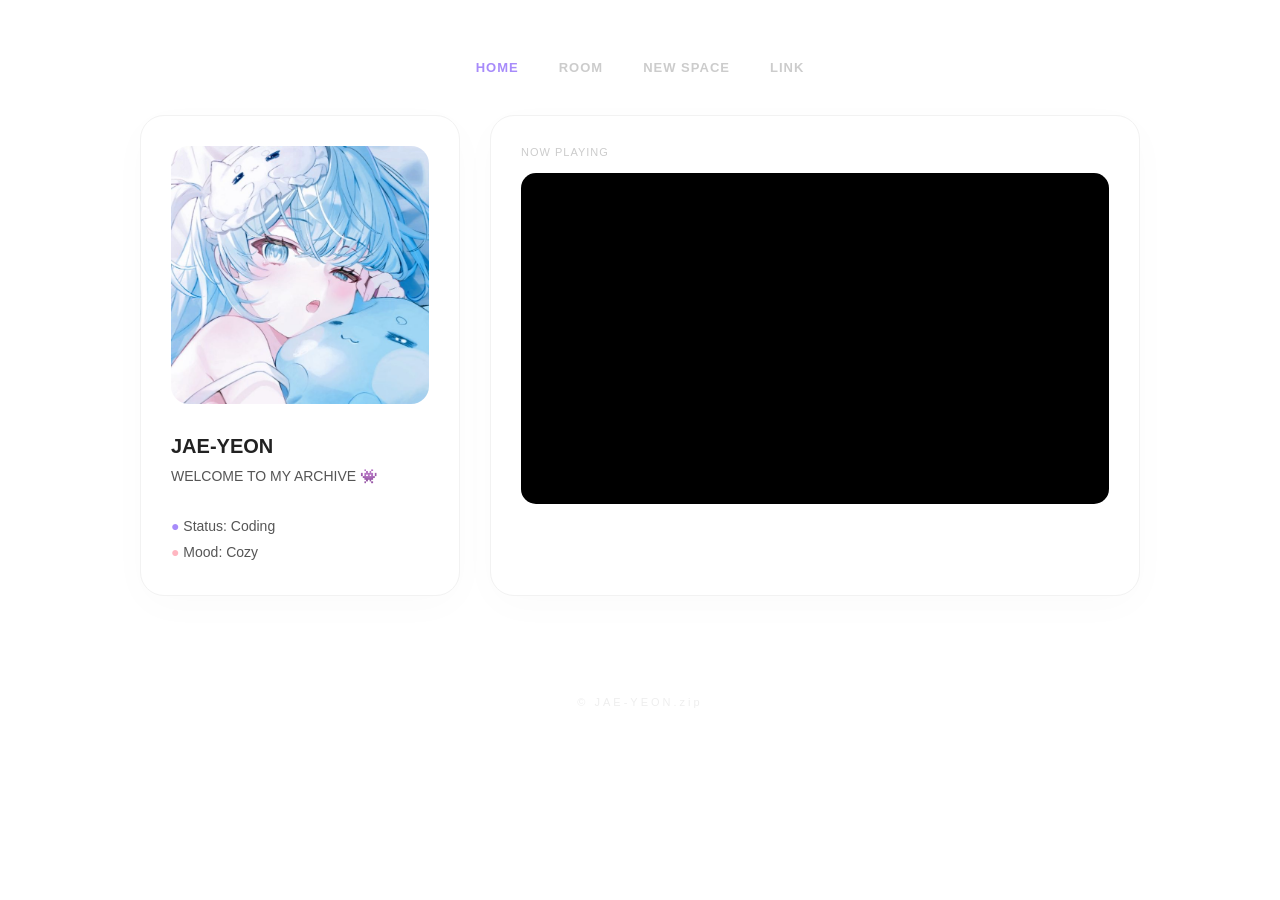
<file: index.html>
<!DOCTYPE html>
<html lang="ko">
<head>
    <meta charset="UTF-8">
    <meta name="viewport" content="width=device-width, initial-scale=1.0">
    <title>JAE-YEON.zip | HOME</title>
    <style>
        /* 🖱️ 마우스 커서 설정 */
        body { 
            margin: 0; padding: 0; 
            background-color: #ffffff; 
            font-family: 'Pretendard', sans-serif; 
            color: #333; 
            display: flex; flex-direction: column; align-items: center; 
            /* 기본 커서를 올리신 이미지로 변경 (크기 자동 조절을 위해 32 32 추가) */
            cursor: url('cursor.gif') 16 16, auto; 
        }

        /* 🔗 링크에 마우스 올렸을 때도 커서 유지 */
        a, button, iframe { 
            cursor: url('cursor.gif') 16 16, pointer !important; 
        }

        nav { width: 100%; max-width: 900px; padding: 60px 0 40px 0; display: flex; justify-content: center; gap: 40px; }
        nav a { text-decoration: none; color: #ccc; font-size: 13px; font-weight: 600; letter-spacing: 1px; transition: 0.3s; }
        nav a:hover { color: #a78bfa; }
        
        .main-container { width: 90%; max-width: 1000px; display: grid; grid-template-columns: 320px 1fr; gap: 30px; }
        .card { background: #fff; border: 1px solid #f2f2f2; border-radius: 24px; padding: 30px; box-shadow: 0 10px 40px rgba(0,0,0,0.02); }
        .profile-img { width: 100%; border-radius: 18px; margin-bottom: 20px; }
        .status-text { font-size: 14px; line-height: 1.8; color: #555; }
        
        .video-container { position: relative; padding-bottom: 56.25%; height: 0; overflow: hidden; border-radius: 15px; background: #000; }
        .video-container iframe { position: absolute; top: 0; left: 0; width: 100%; height: 100%; border: 0; }
        
        footer { margin: 100px 0 50px 0; font-size: 11px; color: #eee; letter-spacing: 3px; }
        
        @media (max-width: 850px) { .main-container { grid-template-columns: 1fr; } }
    </style>
</head>
<body>
    <nav>
        <a href="index.html" style="color: #a78bfa;">HOME</a>
        <a href="virtual-room.html">ROOM</a>
        <a href="test.html">NEW SPACE</a>
        <a href="links.html">LINK</a>
    </nav>

    <div class="main-container">
        <aside class="card">
            <img src="profile.jpg" alt="Profile" class="profile-img">
            <div class="status-text">
                <strong style="font-size: 20px; color: #222;">JAE-YEON</strong><br>
                WELCOME TO MY ARCHIVE 👾<br><br>
                <span style="color: #a78bfa;">●</span> Status: Coding<br>
                <span style="color: #ffb6c1;">●</span> Mood: Cozy
            </div>
        </aside>

        <main class="card">
            <p style="margin-top:0; font-size:11px; color:#ccc; margin-bottom:15px; letter-spacing: 1px;">NOW PLAYING</p>
            <div class="video-container">
                <iframe src="https://www.youtube.com/embed/8rMARLBfd3U?si=GzFfJ2UvX0E5l-rM&origin=https://jaeyeon0.github.io" allowfullscreen></iframe>
            </div>
        </main>
    </div>
    <footer>© JAE-YEON.zip</footer>
</body>
</html>
</file>
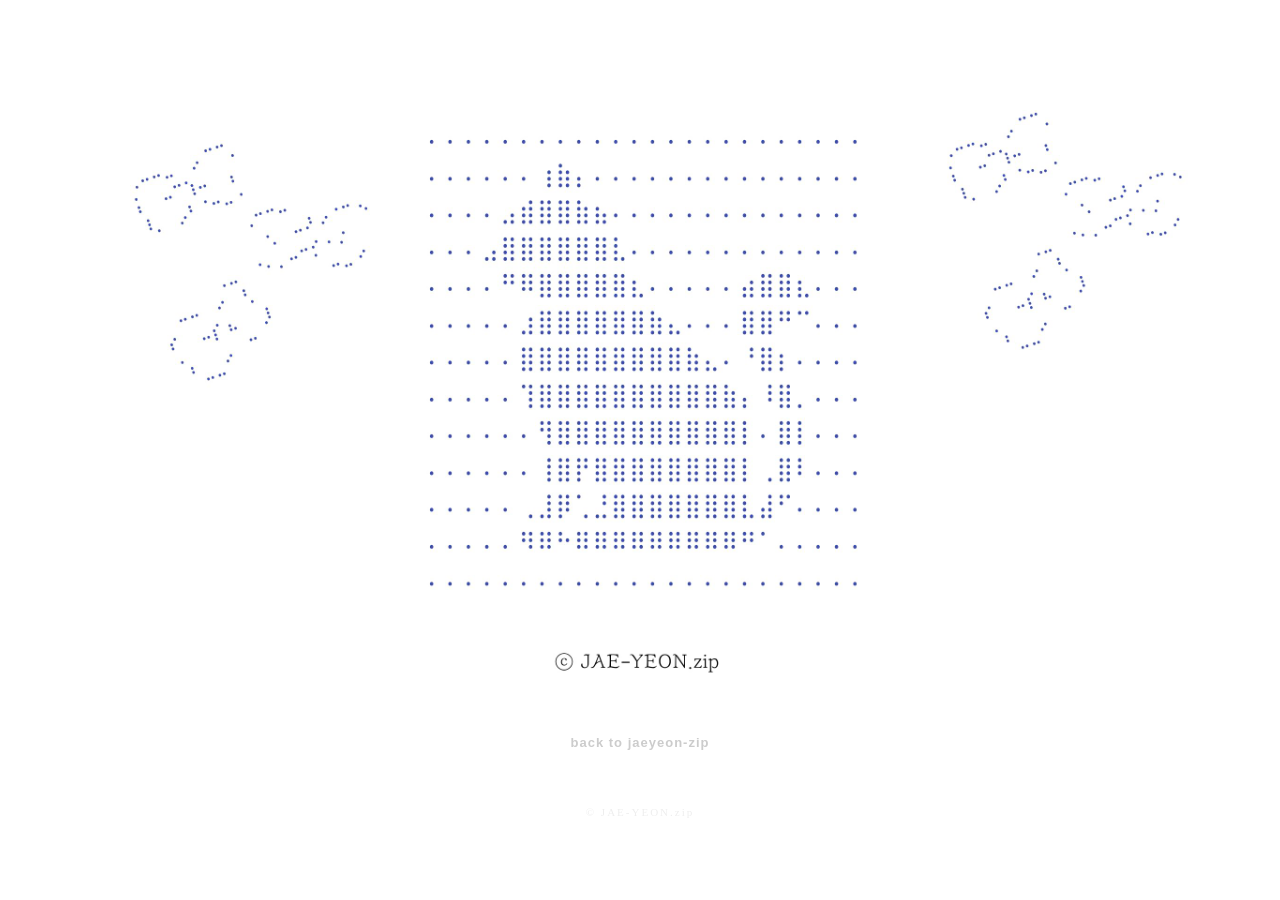
<file: test.html>
<!DOCTYPE html>
<html lang="ko">
<head>
    <meta charset="UTF-8">
    <meta name="viewport" content="width=device-width, initial-scale=1.0">
    <title>JAE-YEON.zip | NEW SPACE</title>
    <style>
        /* 🖱️ 마우스 커서 설정 */
        body, html {
            margin: 0;
            padding: 0;
            width: 100%;
            background-color: #ffffff;
            display: flex;
            flex-direction: column;
            align-items: center;
            /* 기본 커서를 업로드하신 이미지로 변경 */
            cursor: url('cursor.gif') 16 16, auto;
        }

        /* 🔗 링크에 마우스 올렸을 때도 커서 유지 */
        .home-link {
            cursor: url('cursor.gif') 16 16, pointer !important;
        }

        .container {
            width: 100%;
            max-width: 1200px;
            padding: 20px;
            display: flex;
            flex-direction: column;
            align-items: center;
        }

        img {
            width: 100%;
            height: auto;
            display: block;
            border-radius: 0px; 
            margin-bottom: 40px;
        }

        .home-link {
            text-decoration: none;
            color: #ccc;
            font-size: 13px;
            font-family: 'Pretendard', sans-serif;
            font-weight: 600;
            letter-spacing: 1px;
            border-bottom: 1px solid transparent;
            transition: 0.3s;
            padding-bottom: 5px;
            margin-bottom: 50px;
        }

        .home-link:hover {
            color: #a78bfa;
            border-bottom: 1px solid #a78bfa;
        }

        .footer-text {
            font-size: 11px;
            color: #eee;
            letter-spacing: 2px;
            margin-bottom: 40px;
        }
    </style>
</head>
<body>

    <div class="container">
        <img src="9999.jpg" alt="My New Site">
        
        <a href="index.html" class="home-link">back to jaeyeon-zip</a>

        <div class="footer-text">© JAE-YEON.zip</div>
    </div>

</body>
</html>
</file>
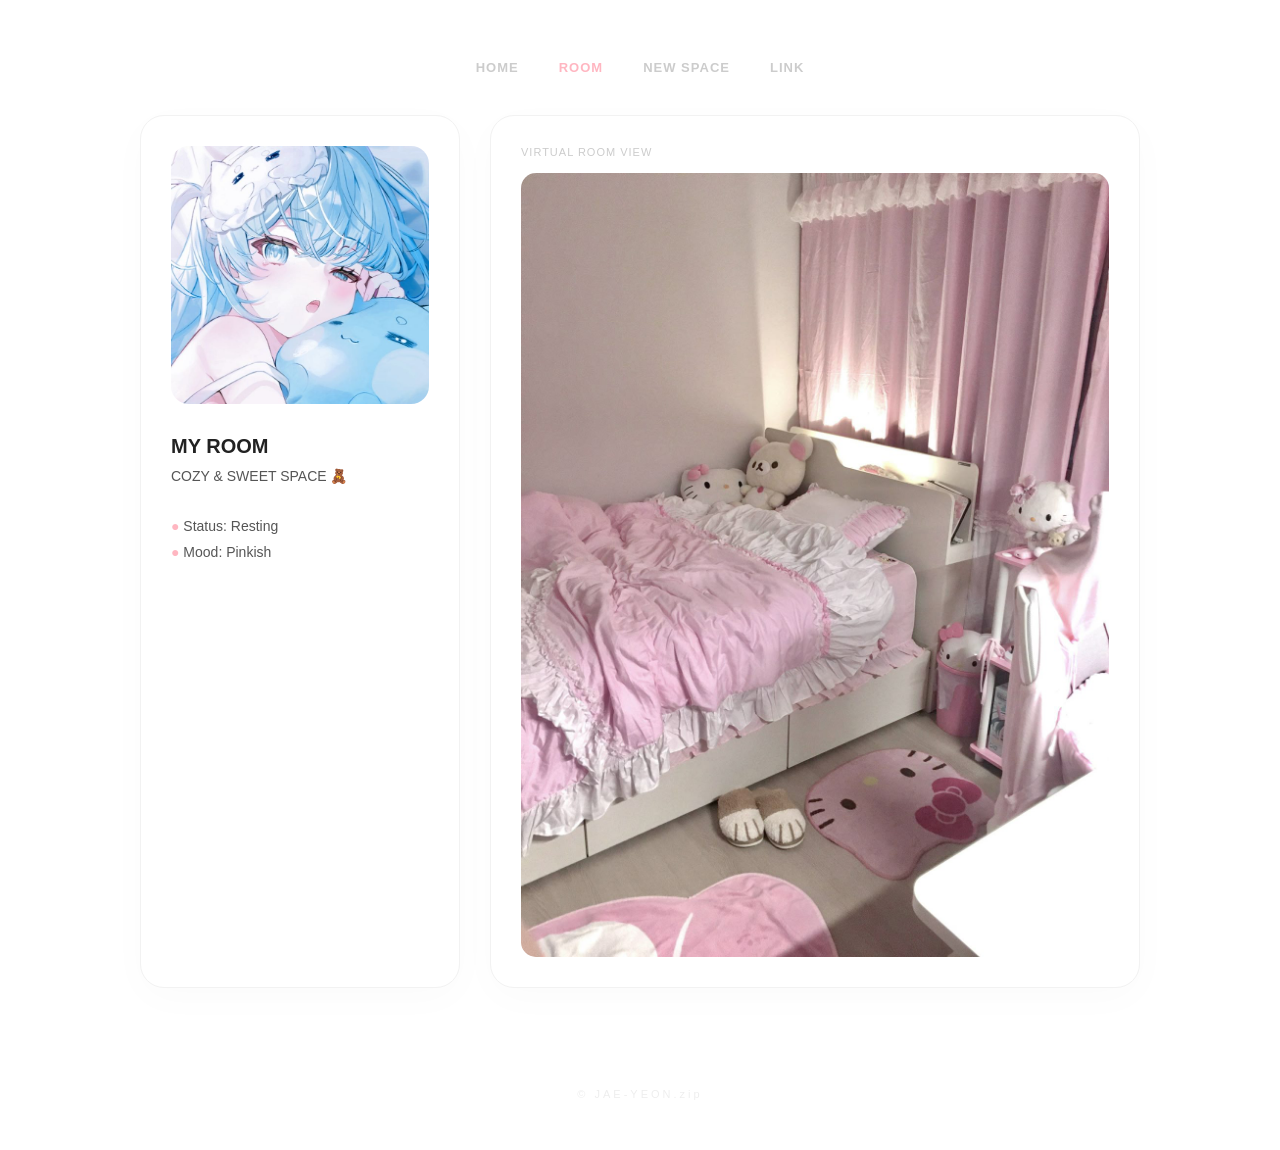
<file: virtual-room.html>
<!DOCTYPE html>
<html lang="ko">
<head>
    <meta charset="UTF-8">
    <meta name="viewport" content="width=device-width, initial-scale=1.0">
    <title>JAE-YEON.zip | ROOM</title>
    <style>
        /* 🖱️ 마우스 커서 설정 */
        body { 
            margin: 0; padding: 0; 
            background-color: #ffffff; 
            font-family: 'Pretendard', sans-serif; 
            color: #333; 
            display: flex; flex-direction: column; align-items: center; 
            /* 기본 커서를 업로드하신 이미지로 변경 */
            cursor: url('cursor.gif') 16 16, auto; 
        }

        /* 🔗 링크와 버튼에 마우스 올렸을 때도 커서 유지 */
        a, button { 
            cursor: url('cursor.gif') 16 16, pointer !important; 
        }

        nav { width: 100%; max-width: 900px; padding: 60px 0 40px 0; display: flex; justify-content: center; gap: 40px; }
        nav a { text-decoration: none; color: #ccc; font-size: 13px; font-weight: 600; letter-spacing: 1px; transition: 0.3s; }
        nav a:hover { color: #ffb6c1; }
        
        .main-container { width: 90%; max-width: 1000px; display: grid; grid-template-columns: 320px 1fr; gap: 30px; }
        .card { background: #fff; border: 1px solid #f2f2f2; border-radius: 24px; padding: 30px; box-shadow: 0 10px 40px rgba(0,0,0,0.02); }
        .profile-img { width: 100%; border-radius: 18px; margin-bottom: 20px; }
        .status-text { font-size: 14px; line-height: 1.8; color: #555; }
        
        .room-image-container img { width: 100%; height: auto; border-radius: 15px; display: block; }
        
        footer { margin: 100px 0 50px 0; font-size: 11px; color: #eee; letter-spacing: 3px; }
        
        @media (max-width: 850px) { .main-container { grid-template-columns: 1fr; } }
    </style>
</head>
<body>
    <nav>
        <a href="index.html">HOME</a>
        <a href="virtual-room.html" style="color: #ffb6c1;">ROOM</a>
        <a href="test.html">NEW SPACE</a>
        <a href="links.html">LINK</a>
    </nav>

    <div class="main-container">
        <aside class="card">
            <img src="profile.jpg" alt="Profile" class="profile-img">
            <div class="status-text">
                <strong style="font-size: 20px; color: #222;">MY ROOM</strong><br>
                COZY & SWEET SPACE 🧸<br><br>
                <span style="color: #ffb6c1;">●</span> Status: Resting<br>
                <span style="color: #ffb6c1;">●</span> Mood: Pinkish
            </div>
        </aside>

        <main class="card">
            <p style="margin-top:0; font-size:11px; color:#ccc; margin-bottom:15px; letter-spacing: 1px;">VIRTUAL ROOM VIEW</p>
            <div class="room-image-container">
                <img src="room_rpt.jpg" alt="Virtual Room">
            </div>
        </main>
    </div>
    <footer>© JAE-YEON.zip</footer>
</body>
</html>
</file>
